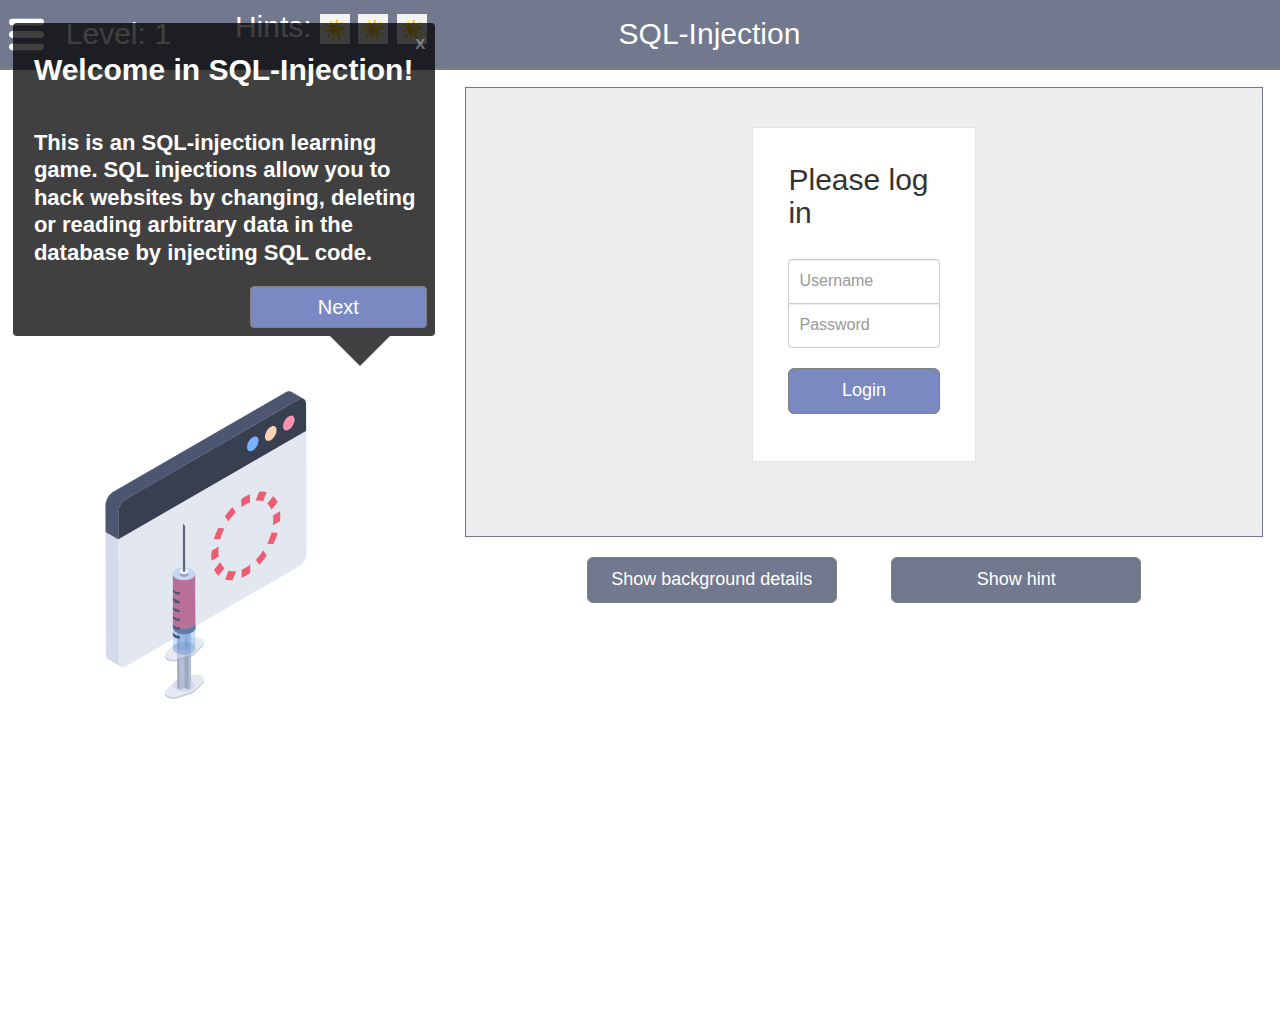
<file: index.html>
<!DOCTYPE html>
<html>

<meta http-equiv="content-type" content="text/html;charset=utf-8" />
<head>
    <meta http-equiv="content-type" content="text/html; charset=utf-8">
    <title class="lang">SQL-Injection - Das SQL-Injection-Lernspiel</title>
    <link rel="icon" href="img/Sql.png">
    <link href="css/stylesheet.css" rel="stylesheet">
    <link rel="stylesheet" href="css/bootstrap.min.css">
    <link rel="stylesheet" href="highlight/styles/base16/railscasts.min.css">
    <link rel=" stylesheet" type="text/css" href="joyride-2.0.0/joyride-2.1.css">
</head>
<body>
    <ol id="joyRideTipContent">
      <li data-class="animal" data-text="Weiter" class="custom" data-options="tipLocation:top;" id="first">
        <br>
        <h1 class="lang">Welcome in SQL-Injection!</h1><br><br>
            <h3 class="lang">%joyride_info1</h3><br>
      </li>
        <li data-id="insect" data-text="Weiter" class="custom" data-options="tipLocation:top;" id="sec">
          <br>
          <h3 class="lang">%joyride_info2</h3>
        </li>
        <li data-class="form-signin" data-text="Weiter" class="custom" data-options="tipLocation:left;" >
          <br><br>
          <h3 class="lang">%joyride_login</h3><br><br>
        </li>
        <li data-id="behindscene_btn" data-text="Weiter" data-options="tipLocation:top-right;" >
          <br>
          <h3 class="lang">%joyride_details</h3>
          <br>
        </li>
        <li data-id="behindscene_btn" data-text="Weiter" class="joyride-tip-guide2" data-options="tipLocation:top-right;" >
            <br>
            <h3 class="lang">%joyride_details</h3>
            <br>
          </li>
        <li data-id="tipp_btn" data-button="Weiter" class="joyride-tip-guide2" data-options="tipLocation:top;" >
          <br>
          <h3 class="lang">%joyride_hints1</h3><br>
        
        </li>
        <li data-id="hints" data-button="Weiter"   class="joyride-tip-guide3" data-options="tipLocation:bottom;" >
          <br>
          <h3 class="lang">%joyride_hints2</h3><br>
        
        </li>

        <li data-id="menu" data-button="Weiter"  class="joyride-tip-guide4"  data-options="tipLocation:bottom;" >
          <br>
          <h3 class="lang">%joyride_menu</h3><br>
        </li>

        <li data-id="insect" data-text="Weiter" class="custom" data-options="tipLocation:top-right;" >
          <br>
          <h3 class="lang">%joyride_info3</h3>
        </li>
        <li data-id="insect" data-text="Weiter" class="custom" data-options="tipLocation:top-right;" id="last">
          <br>
          <h3 class="lang">%joyride_info4</h3>
        </li>
        <li data-id="insect" data-text="Weiter" class="custom" data-options="tipLocation:top-right;" id="last">
          <br>
          <h3 class="lang">%joyride_info5</h3>
        </li>
      </ol>

    <div class='topp'>
       
        <nav>
          <ul>
            <li  id='menu'>
              <a onclick='show_menu()' href='#'> <img id='info' src="img/menu.png"></a>
              <ul id="menu_ul">
			<li onClick="window.location.reload(true);"><a href='#' class="lang">Spiel neustarten</a></li>
      <li><a href='#' onclick="show_lan();" class="lang">Sprache ändern</a>
        <li><a href="https://alirafide.github.io/Solution/" onclick="show_lan();" class="lang">View Solution</a>
               
                    <ul id="change_language">
                      <li><a href='index9ed2.html?lang=en'>English</a></li>
                      <li><a href='index3322.html?lang=de'>Deutsch</a></li>
                    </ul>
                  </li>
              </ul>
            </li>
          </ul>
  
      </nav>

        <h2 id='lvl'>Level: 1</h2>
        <h2 id='hints'><span class="lang">Tipps</span>: 
            <img id='light1' src="img/light.png" />
            <img id='light2' src="img/light.png"/>
            <img id='light3' src="img/light.png"/></h2>
        <h2 id='title' class="lang">SQL-Injection</h2>
    </div>
    <div class='leftside'>

        <div class='sprechblase'>
            <h2 id='speakbubble_h2' class="lang">Genug geredet, los gehts!</h2>
            <h3>
            <h3 id='speakbubble_h3'></h3>
            
                
            </h3>
            <button class="btn btn-lg btn-primary btn-block lang" id='next_btn' type="submit" onclick="speakbubble_next()">Weiter</button>
        

        </div>

        <div class='animal'>
            <img id='insect' src="img/bee.png"/>
        </div>

    </div>
    <div class='rightside'>
        <div class='rstop'>

            <div class="wrapper">
                <form class="form-signin">
                    
                  <h2 id='loginlabel' class="form-signin-heading lang">Bitte einloggen</h2>
                  <input type="text" class="form-control lang" name="username" placeholder="Benutzername" id='username' required="" oninput="generate_query(); hljs.highlightAll();" onKeyPress="onEnter(event); generate_query(); hljs.highlightAll();" />
                  <input type="password" class="form-control lang" name="password" placeholder="Passwort" id='password' required="" oninput="generate_query(); hljs.highlightAll();" onKeyPress="onEnter(event); generate_query();hljs.highlightAll();"/>
                  <button class="btn btn-lg btn-primary btn-block lang" id="login_btn" type="button" onclick="try_login(); generate_query();hljs.highlightAll();document.getElementsByClassName('joyride-close-tip')[0].click();">Einloggen</button>
                    
                  <input type="text" class="form-control" name="suchleiste" placeholder="" id='suchleiste' required="" oninput="generate_query(); hljs.highlightAll();" onKeyPress="onEnter(event); generate_query();hljs.highlightAll();"/>
                  <button class="btn btn-lg btn-primary btn-block lang" id="suche_btn" type="button" onclick="try_login(); generate_query();hljs.highlightAll();">Suchen</button>
                  <input type="text" class="form-control" name="url" placeholder="" id='url' required="" oninput="generate_query(); hljs.highlightAll();" onKeyPress="onEnter(event);generate_query(); hljs.highlightAll();" />
                  <div id='url_output'>
                    <img id='sneaker_img' src="img/sneaker.png"/>
                      <h4 id='marke'><strong><span class="lang">Marke</span>: </strong>Nicke</h4>
                      <h4 id='groesse'><strong><span class="lang">Größe</span>: </strong>40 </h4>
                      <h4 id= 'price'><strong><span class="lang">Preis</span>: </strong>80<span class="lang">€</span></h4>
                  </div>
                  <table id='suchergebnisse'></table>
                  <button class="btn btn-lg btn-primary btn-block lang" id="logout_btn" type="button" onclick="change_category(); generate_query();hljs.highlightAll();">Ausloggen</button>
                </form>
              </div>
        </div>
        
        <div class='rsbottom'>
            <button class="btn btn-lg btn-primary btn-block lang" id='behindscene_btn' type="submit" onclick="show_behindscene(); generate_query(); hljs.highlightAll();">Hintergrunddetails anzeigen</button>
            <button class="btn btn-lg btn-primary btn-block lang" id='tipp_btn' type="submit" onclick="show_hints()">Tipp einblenden</button>
            <div class='btnbox' id='btnboxre'>
                <p class='btnboxtxt'>
                </p>
            </div>
            <div class='rsbtmleft'>
            </div>
                <div class='btnbox' id='btnboxli'>
                    <p class='btnboxtxt'>
                        <span class="lang">Hintergrund-Code</span>
                        <label class="switch">
                            <input id='switcher' onclick="change_codemode()" type="checkbox" checked>
                            <span class="slider round"></span>
                        </label>
                        <span class="lang">Erzeugte SQL-Query</span>
                    </p>
                    <pre id="codetxt"><code class="hljs language-sql"></code></pre>

                    <pre id="behindcodelogin"><code overflow="auto">public static User login(String uname, String pw) throws InternalServerErrorException {
 try {
  conn = DriverManager.getConnection(...);
  Statement stmt = conn.createStatement();
  ResultSet rs = stmt.executeQuery("SELECT <span class="lang">benutzername</span> " + 
                 "FROM <span class="lang">benutzer</span> " +
                 "WHERE <span class="lang">benutzername</span> ='" + uname + "' " +
                 "AND <span class="lang">passwort</span> ='"+ md5(pw) + "';");
  if (rs.next()){
    return new User(rs.getString("<span class="lang">benutzername</span>"));
  }
  return null;
 }
 catch (SQLException e) {
  throw new InternalServerErrorException();
 }
}
//...</code></pre>
                   <pre id="behindcodesearch"><code >def print_search(user_input):
  try:   
    conn = psycopg2.connect(...)
    cur = conn.cursor()
    cur.execute("SELECT <span class="lang">produkt_id</span>, <span class="lang">marke</span>, <span class="lang">groesse</span>, <span class="lang">preis</span> "
                "FROM <span class="lang">schuhe</span> "
                "WHERE <span class="lang">marke</span>='" + user_input + "';")
    row = cur.fetchone()
    while row is not None:
      print("&lt;tr&gt;")
      for col in row: print("&lt;td&gt;"+str(col)+"&lt;/td&gt;")
      print("&lt;/tr&gt;")
      row = cur.fetchone()
      cur.close()
  except (MySQLdb.Error, MySQLdb.Warning) as e:
    print("Internal Server Error")
# ...
</code></pre>
                  <pre id="behindcodeurl"><code>$conn = new PDO(...);
$qu = "SELECT <span class="lang">marke</span>, <span class="lang">groesse</span>, <span class="lang">preis</span> ";
$qu .= "FROM <span class="lang">schuhe</span> ";
$qu .= "WHERE <span class="lang">produkt_id</span>=".$_GET["<span class="lang">produkt_id</span>"];
$stmt = $conn->query($qu);
$res = $stmt->fetch();

echo &lt;&lt;&lt;OUTPUT
&lt;b&gt;<span class="lang">Marke</span>:&lt;/b&gt; {$res["<span class="lang">marke</span>"]}&lt;br&gt;
&lt;b&gt;<span class="lang">Größe</span>:&lt;/b&gt; {$res["<span class="lang">groesse</span>"]}&lt;br&gt;
&lt;b&gt;<span class="lang">Preis</span>:&lt;/b&gt; {$res["<span class="lang">preis</span>"]}€
OUTPUT;
</code></pre>
                </div>
       
        </div>

        
    </div>
        <div id='modal' class='modal'>
            <div class="modal-content">
                <span class="close" onclick="close_modal()">&times;</span>
                <p>
                </p>
              
                </div>
    </div>

    <script src="highlight/highlight.min.js"></script>
    <script>hljs.highlightAll();</script>
    <script src="joyride-2.0.0/jquery-1.10.1.js"></script>
    <script src="joyride-2.0.0/jquery.joyride-2.1.js"></script>
    <script type="text/javascript" src="joyride-2.0.0/jquery.cookie.js"></script>
    <script type="text/javascript" src="joyride-2.0.0/modernizr.mq.js"></script>
    <script type="text/javascript" src="js/alasql.min.js"></script>
    <script type="text/javascript" src="js/language.js"></script>
    <script type="text/javascript" src="js/game.js"></script>

    <script type="text/javascript" defer>
      var lang_code = new URLSearchParams(window.location.search).get("lang");
      if(lang_code == null) { 
        lang_code = window.navigator.language.slice(0, 2);
      }
      change_language(lang_code);
    </script>

    <script>
      $(window).load(function() {
        $('#joyRideTipContent').joyride({
          autoStart : true,
          postStepCallback : function (index, tip) {
          if (index == 2) {
            $(this).joyride('set_li', false, 1);
          }
        },
        modal:true,
        expose: true,
        postRideCallback: function (){
          $('.sprechblase').show();
          $('.animal').css('margin-top',"0%");
          $("#insect").attr("src","img/happybee.png");
        }
        });
        var lang_code = new URLSearchParams(window.location.search).get("lang");
        if(lang_code == null) { 
          lang_code = window.navigator.language.slice(0, 2);
        }
        change_language(lang_code);
      });
    </script>
</body>
</html>
</html>
</file>
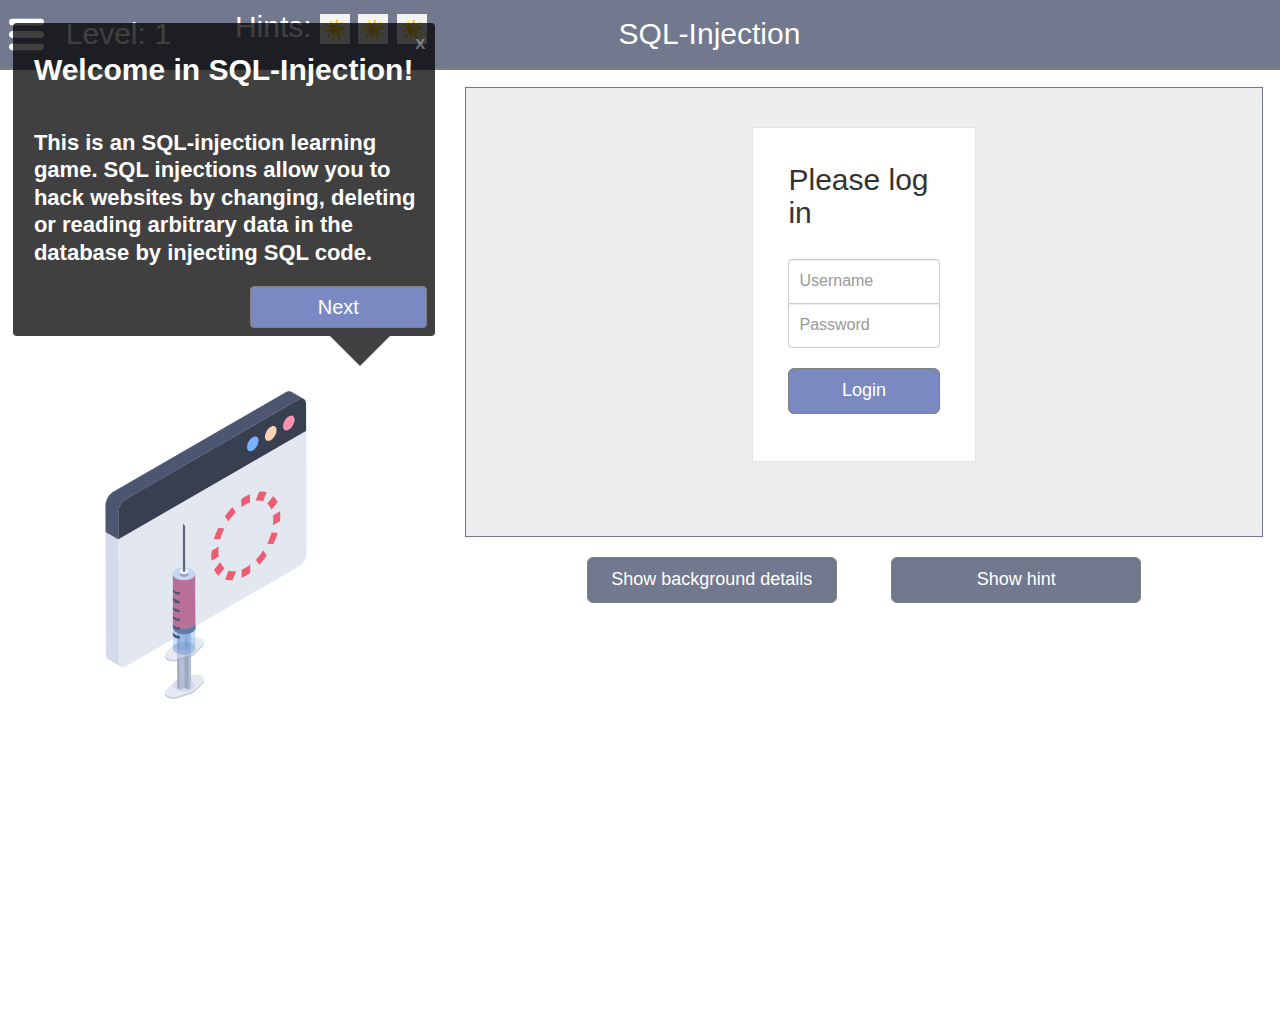
<file: index3322.html>
<!DOCTYPE html>
<html>
<meta http-equiv="content-type" content="text/html;charset=utf-8" />
<head>
    <meta http-equiv="content-type" content="text/html; charset=utf-8">
    <title class="lang">SQL-Injection - Das SQL-Injection-Lernspiel</title>
    <link rel="icon" href="img/Sql.png">
    <link href="css/stylesheet.css" rel="stylesheet">
    <link rel="stylesheet" href="css/bootstrap.min.css">
    <link rel="stylesheet" href="highlight/styles/base16/railscasts.min.css">
    <link rel=" stylesheet" type="text/css" href="joyride-2.0.0/joyride-2.1.css">
</head>
<body>
    <ol id="joyRideTipContent">
      <li data-class="animal" data-text="Weiter" class="custom" data-options="tipLocation:top;" id="first">
        <br>
        <h1 class="lang">Welcome in SQL-Injection!</h1><br><br>
            <h3 class="lang">%joyride_info1</h3><br>
      </li>
        <li data-id="insect" data-text="Weiter" class="custom" data-options="tipLocation:top;" id="sec">
          <br>
          <h3 class="lang">%joyride_info2</h3>
        </li>
        <li data-class="form-signin" data-text="Weiter" class="custom" data-options="tipLocation:left;" >
          <br><br>
          <h3 class="lang">%joyride_login</h3><br><br>
        </li>
        <li data-id="behindscene_btn" data-text="Weiter" data-options="tipLocation:top-right;" >
          <br>
          <h3 class="lang">%joyride_details</h3>
          <br>
        </li>
        <li data-id="behindscene_btn" data-text="Weiter" class="joyride-tip-guide2" data-options="tipLocation:top-right;" >
            <br>
            <h3 class="lang">%joyride_details</h3>
            <br>
          </li>
        <li data-id="tipp_btn" data-button="Weiter" class="joyride-tip-guide2" data-options="tipLocation:top;" >
          <br>
          <h3 class="lang">%joyride_hints1</h3><br>
        
        </li>
        <li data-id="hints" data-button="Weiter"   class="joyride-tip-guide3" data-options="tipLocation:bottom;" >
          <br>
          <h3 class="lang">%joyride_hints2</h3><br>
        
        </li>

        <li data-id="menu" data-button="Weiter"  class="joyride-tip-guide4"  data-options="tipLocation:bottom;" >
          <br>
          <h3 class="lang">%joyride_menu</h3><br>
        </li>

        <li data-id="insect" data-text="Weiter" class="custom" data-options="tipLocation:top-right;" >
          <br>
          <h3 class="lang">%joyride_info3</h3>
        </li>
        <li data-id="insect" data-text="Weiter" class="custom" data-options="tipLocation:top-right;" id="last">
          <br>
          <h3 class="lang">%joyride_info4</h3>
        </li>
        <li data-id="insect" data-text="Weiter" class="custom" data-options="tipLocation:top-right;" id="last">
          <br>
          <h3 class="lang">%joyride_info5</h3>
        </li>
      </ol>

    <div class='topp'>
       
      <nav>
        <ul>
          <li  id='menu'>
            <a onclick='show_menu()' href='#'> <img id='info' src="img/menu.png"></a>
            <ul id="menu_ul">
    <li onClick="window.location.reload(true);"><a href='#' class="lang">Spiel neustarten</a></li>
    <li><a href='#' onclick="show_lan();" class="lang">Sprache ändern</a>

             
                  <ul id="change_language">
                    <li><a href='index9ed2.html?lang=en'>English</a></li>
                    <li><a href='index3322.html?lang=de'>Deutsch</a></li>
                  </ul>
                </li>
            </ul>
          </li>
        </ul>

    </nav>

        <h2 id='lvl'>Level: 1</h2>
        <h2 id='hints'><span class="lang">Tipps</span>: 
            <img id='light1' src="img/light.png" />
            <img id='light2' src="img/light.png"/>
            <img id='light3' src="img/light.png"/></h2>
        <h2 id='title' class="lang">SQL-Injection</h2>
    </div>
    <div class='leftside'>

        <div class='sprechblase'>
            <h2 id='speakbubble_h2' class="lang">Genug geredet, los gehts!</h2>
            <h3>
            <h3 id='speakbubble_h3'></h3>
            
                
            </h3>
            <button class="btn btn-lg btn-primary btn-block lang" id='next_btn' type="submit" onclick="speakbubble_next()">Weiter</button>
        

        </div>

        <div class='animal'>
            <img id='insect' src="img/bee.png"/>
        </div>

    </div>
    <div class='rightside'>
        <div class='rstop'>

            <div class="wrapper">
                <form class="form-signin">
                    
                  <h2 id='loginlabel' class="form-signin-heading lang">Bitte einloggen</h2>
                  <input type="text" class="form-control lang" name="username" placeholder="Benutzername" id='username' required="" oninput="generate_query(); hljs.highlightAll();" onKeyPress="onEnter(event); generate_query(); hljs.highlightAll();" />
                  <input type="password" class="form-control lang" name="password" placeholder="Passwort" id='password' required="" oninput="generate_query(); hljs.highlightAll();" onKeyPress="onEnter(event); generate_query();hljs.highlightAll();"/>
                  <button class="btn btn-lg btn-primary btn-block lang" id="login_btn" type="button" onclick="try_login(); generate_query();hljs.highlightAll();document.getElementsByClassName('joyride-close-tip')[0].click();">Einloggen</button>
                    
                  <input type="text" class="form-control" name="suchleiste" placeholder="" id='suchleiste' required="" oninput="generate_query(); hljs.highlightAll();" onKeyPress="onEnter(event); generate_query();hljs.highlightAll();"/>
                  <button class="btn btn-lg btn-primary btn-block lang" id="suche_btn" type="button" onclick="try_login(); generate_query();hljs.highlightAll();">Suchen</button>
                  <input type="text" class="form-control" name="url" placeholder="" id='url' required="" oninput="generate_query(); hljs.highlightAll();" onKeyPress="onEnter(event);generate_query(); hljs.highlightAll();" />
                  <div id='url_output'>
                    <img id='sneaker_img' src="img/sneaker.png"/>
                      <h4 id='marke'><strong><span class="lang">Marke</span>: </strong>Nicke</h4>
                      <h4 id='groesse'><strong><span class="lang">Größe</span>: </strong>40 </h4>
                      <h4 id= 'price'><strong><span class="lang">Preis</span>: </strong>80<span class="lang">€</span></h4>
                  </div>
                  <table id='suchergebnisse'></table>
                  <button class="btn btn-lg btn-primary btn-block lang" id="logout_btn" type="button" onclick="change_category(); generate_query();hljs.highlightAll();">Ausloggen</button>
                </form>
              </div>
        </div>
        
        <div class='rsbottom'>
            <button class="btn btn-lg btn-primary btn-block lang" id='behindscene_btn' type="submit" onclick="show_behindscene(); generate_query(); hljs.highlightAll();">Hintergrunddetails anzeigen</button>
            <button class="btn btn-lg btn-primary btn-block lang" id='tipp_btn' type="submit" onclick="show_hints()">Tipp einblenden</button>
            <div class='btnbox' id='btnboxre'>
                <p class='btnboxtxt'>
                </p>
            </div>
            <div class='rsbtmleft'>
            </div>
                <div class='btnbox' id='btnboxli'>
                    <p class='btnboxtxt'>
                        <span class="lang">Hintergrund-Code</span>
                        <label class="switch">
                            <input id='switcher' onclick="change_codemode()" type="checkbox" checked>
                            <span class="slider round"></span>
                        </label>
                        <span class="lang">Erzeugte SQL-Query</span>
                    </p>
                    <pre id="codetxt"><code class="hljs language-sql"></code></pre>

                    <pre id="behindcodelogin"><code overflow="auto">public static User login(String uname, String pw) throws InternalServerErrorException {
 try {
  conn = DriverManager.getConnection(...);
  Statement stmt = conn.createStatement();
  ResultSet rs = stmt.executeQuery("SELECT <span class="lang">benutzername</span> " + 
                 "FROM <span class="lang">benutzer</span> " +
                 "WHERE <span class="lang">benutzername</span> ='" + uname + "' " +
                 "AND <span class="lang">passwort</span> ='"+ md5(pw) + "';");
  if (rs.next()){
    return new User(rs.getString("<span class="lang">benutzername</span>"));
  }
  return null;
 }
 catch (SQLException e) {
  throw new InternalServerErrorException();
 }
}
//...</code></pre>
                   <pre id="behindcodesearch"><code >def print_search(user_input):
  try:   
    conn = psycopg2.connect(...)
    cur = conn.cursor()
    cur.execute("SELECT <span class="lang">produkt_id</span>, <span class="lang">marke</span>, <span class="lang">groesse</span>, <span class="lang">preis</span> "
                "FROM <span class="lang">schuhe</span> "
                "WHERE <span class="lang">marke</span>='" + user_input + "';")
    row = cur.fetchone()
    while row is not None:
      print("&lt;tr&gt;")
      for col in row: print("&lt;td&gt;"+str(col)+"&lt;/td&gt;")
      print("&lt;/tr&gt;")
      row = cur.fetchone()
      cur.close()
  except (MySQLdb.Error, MySQLdb.Warning) as e:
    print("Internal Server Error")
# ...
</code></pre>
                  <pre id="behindcodeurl"><code>$conn = new PDO(...);
$qu = "SELECT <span class="lang">marke</span>, <span class="lang">groesse</span>, <span class="lang">preis</span> ";
$qu .= "FROM <span class="lang">schuhe</span> ";
$qu .= "WHERE <span class="lang">produkt_id</span>=".$_GET["<span class="lang">produkt_id</span>"];
$stmt = $conn->query($qu);
$res = $stmt->fetch();

echo &lt;&lt;&lt;OUTPUT
&lt;b&gt;<span class="lang">Marke</span>:&lt;/b&gt; {$res["<span class="lang">marke</span>"]}&lt;br&gt;
&lt;b&gt;<span class="lang">Größe</span>:&lt;/b&gt; {$res["<span class="lang">groesse</span>"]}&lt;br&gt;
&lt;b&gt;<span class="lang">Preis</span>:&lt;/b&gt; {$res["<span class="lang">preis</span>"]}€
OUTPUT;
</code></pre>
                </div>
       
        </div>

        
    </div>
        <div id='modal' class='modal'>
            <div class="modal-content">
                <span class="close" onclick="close_modal()">&times;</span>
                <p>
                </p>
              
                </div>
    </div>

    <script src="highlight/highlight.min.js"></script>
    <script>hljs.highlightAll();</script>
    <script src="joyride-2.0.0/jquery-1.10.1.js"></script>
    <script src="joyride-2.0.0/jquery.joyride-2.1.js"></script>
    <script type="text/javascript" src="joyride-2.0.0/jquery.cookie.js"></script>
    <script type="text/javascript" src="joyride-2.0.0/modernizr.mq.js"></script>
    <script type="text/javascript" src="js/alasql.min.js"></script>
    <script type="text/javascript" src="js/language.js"></script>
    <script type="text/javascript" src="js/game.js"></script>

    <script type="text/javascript" defer>
      var lang_code = new URLSearchParams(window.location.search).get("lang");
      if(lang_code == null) { 
        lang_code = window.navigator.language.slice(0, 2);
      }
      change_language(lang_code);
    </script>

    <script>
      $(window).load(function() {
        $('#joyRideTipContent').joyride({
          autoStart : true,
          postStepCallback : function (index, tip) {
          if (index == 2) {
            $(this).joyride('set_li', false, 1);
          }
        },
        modal:true,
        expose: true,
        postRideCallback: function (){
          $('.sprechblase').show();
          $('.animal').css('margin-top',"0%");
          $("#insect").attr("src","img/happybee.png");
        }
        });
        var lang_code = new URLSearchParams(window.location.search).get("lang");
        if(lang_code == null) { 
          lang_code = window.navigator.language.slice(0, 2);
        }
        change_language(lang_code);
      });
    </script>
</body>
</html>
</html>
</file>
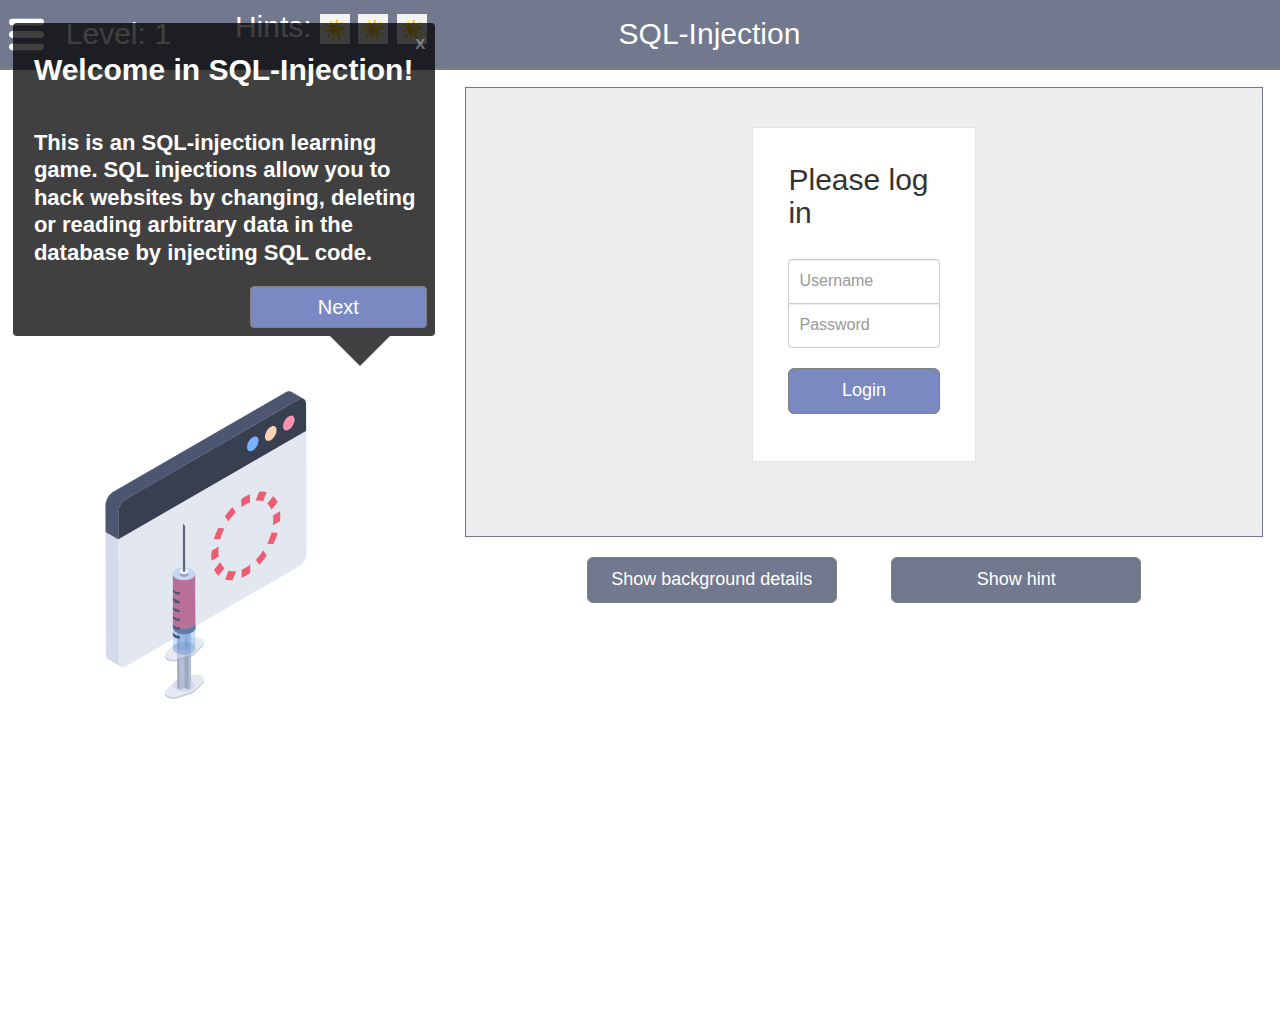
<file: index9ed2.html>
<!DOCTYPE html>
<html>
<meta http-equiv="content-type" content="text/html;charset=utf-8" />
<head>
    <meta http-equiv="content-type" content="text/html; charset=utf-8">
    <title class="lang">SQL-Injection - Das SQL-Injection-Lernspiel</title>
    <link rel="icon" href="img/Sql.png">
    <link href="css/stylesheet.css" rel="stylesheet">
    <link rel="stylesheet" href="css/bootstrap.min.css">
    <link rel="stylesheet" href="highlight/styles/base16/railscasts.min.css">
    <link rel=" stylesheet" type="text/css" href="joyride-2.0.0/joyride-2.1.css">
</head>
<body>

    <ol id="joyRideTipContent">
      <li data-class="animal" data-text="Weiter" class="custom" data-options="tipLocation:top;" id="first">
        <br>
        <h1 class="lang">Welcome in SQL-Injection!</h1><br><br>
            <h3 class="lang">%joyride_info1</h3><br>
      </li>
        <li data-id="insect" data-text="Weiter" class="custom" data-options="tipLocation:top;" id="sec">
          <br>
          <h3 class="lang">%joyride_info2</h3>
        </li>
        <li data-class="form-signin" data-text="Weiter" class="custom" data-options="tipLocation:left;" >
          <br><br>
          <h3 class="lang">%joyride_login</h3><br><br>
        </li>
        <li data-id="behindscene_btn" data-text="Weiter" data-options="tipLocation:top-right;" >
          <br>
          <h3 class="lang">%joyride_details</h3>
          <br>
        </li>
        <li data-id="behindscene_btn" data-text="Weiter" class="joyride-tip-guide2" data-options="tipLocation:top-right;" >
            <br>
            <h3 class="lang">%joyride_details</h3>
            <br>
          </li>
        <li data-id="tipp_btn" data-button="Weiter" class="joyride-tip-guide2" data-options="tipLocation:top;" >
          <br>
          <h3 class="lang">%joyride_hints1</h3><br>
        
        </li>
        <li data-id="hints" data-button="Weiter"   class="joyride-tip-guide3" data-options="tipLocation:bottom;" >
          <br>
          <h3 class="lang">%joyride_hints2</h3><br>
        
        </li>

        <li data-id="menu" data-button="Weiter"  class="joyride-tip-guide4"  data-options="tipLocation:bottom;" >
          <br>
          <h3 class="lang">%joyride_menu</h3><br>
        </li>

        <li data-id="insect" data-text="Weiter" class="custom" data-options="tipLocation:top-right;" >
          <br>
          <h3 class="lang">%joyride_info3</h3>
        </li>
        <li data-id="insect" data-text="Weiter" class="custom" data-options="tipLocation:top-right;" id="last">
          <br>
          <h3 class="lang">%joyride_info4</h3>
        </li>
        <li data-id="insect" data-text="Weiter" class="custom" data-options="tipLocation:top-right;" id="last">
          <br>
          <h3 class="lang">%joyride_info5</h3>
        </li>
      </ol>

    <div class='topp'>
        
      <nav>
        <ul>
          <li  id='menu'>
            <a onclick='show_menu()' href='#'> <img id='info' src="img/menu.png"></a>
            <ul id="menu_ul">
    <li onClick="window.location.reload(true);"><a href='#' class="lang">Spiel neustarten</a></li>
    <li><a href='#' onclick="show_lan();" class="lang">Sprache ändern</a>

             
                  <ul id="change_language">
                    <li><a href='index9ed2.html?lang=en'>English</a></li>
                    <li><a href='index3322.html?lang=de'>Deutsch</a></li>
                  </ul>
                </li>
            </ul>
          </li>
        </ul>

    </nav>

        <h2 id='lvl'>Level: 1</h2>
        <h2 id='hints'><span class="lang">Tipps</span>: 
            <img id='light1' src="img/light.png" />
            <img id='light2' src="img/light.png"/>
            <img id='light3' src="img/light.png"/></h2>
        <h2 id='title' class="lang">SQL-Injection</h2>
    </div>
    <div class='leftside'>

        <div class='sprechblase'>
            <h2 id='speakbubble_h2' class="lang">Genug geredet, los gehts!</h2>
            <h3>
            <h3 id='speakbubble_h3'></h3>
            
                
            </h3>
            <button class="btn btn-lg btn-primary btn-block lang" id='next_btn' type="submit" onclick="speakbubble_next()">Weiter</button>
        

        </div>

        <div class='animal'>
            <img id='insect' src="img/bee.png"/>
        </div>

    </div>
    <div class='rightside'>
        <div class='rstop'>

            <div class="wrapper">
                <form class="form-signin">
                    
                  <h2 id='loginlabel' class="form-signin-heading lang">Bitte einloggen</h2>
                  <input type="text" class="form-control lang" name="username" placeholder="Benutzername" id='username' required="" oninput="generate_query(); hljs.highlightAll();" onKeyPress="onEnter(event); generate_query(); hljs.highlightAll();" />
                  <input type="password" class="form-control lang" name="password" placeholder="Passwort" id='password' required="" oninput="generate_query(); hljs.highlightAll();" onKeyPress="onEnter(event); generate_query();hljs.highlightAll();"/>
                  <button class="btn btn-lg btn-primary btn-block lang" id="login_btn" type="button" onclick="try_login(); generate_query();hljs.highlightAll();document.getElementsByClassName('joyride-close-tip')[0].click();">Einloggen</button>
                    
                  <input type="text" class="form-control" name="suchleiste" placeholder="" id='suchleiste' required="" oninput="generate_query(); hljs.highlightAll();" onKeyPress="onEnter(event); generate_query();hljs.highlightAll();"/>
                  <button class="btn btn-lg btn-primary btn-block lang" id="suche_btn" type="button" onclick="try_login(); generate_query();hljs.highlightAll();">Suchen</button>
                  <input type="text" class="form-control" name="url" placeholder="" id='url' required="" oninput="generate_query(); hljs.highlightAll();" onKeyPress="onEnter(event);generate_query(); hljs.highlightAll();" />
                  <div id='url_output'>
                    <img id='sneaker_img' src="img/sneaker.png"/>
                      <h4 id='marke'><strong><span class="lang">Marke</span>: </strong>Nicke</h4>
                      <h4 id='groesse'><strong><span class="lang">Größe</span>: </strong>40 </h4>
                      <h4 id= 'price'><strong><span class="lang">Preis</span>: </strong>80<span class="lang">€</span></h4>
                  </div>
                  <table id='suchergebnisse'></table>
                  <button class="btn btn-lg btn-primary btn-block lang" id="logout_btn" type="button" onclick="change_category(); generate_query();hljs.highlightAll();">Ausloggen</button>
                </form>
              </div>
        </div>
        
        <div class='rsbottom'>
            <button class="btn btn-lg btn-primary btn-block lang" id='behindscene_btn' type="submit" onclick="show_behindscene(); generate_query(); hljs.highlightAll();">Hintergrunddetails anzeigen</button>
            <button class="btn btn-lg btn-primary btn-block lang" id='tipp_btn' type="submit" onclick="show_hints()">Tipp einblenden</button>
            <div class='btnbox' id='btnboxre'>
                <p class='btnboxtxt'>
                </p>
            </div>
            <div class='rsbtmleft'>
            </div>
                <div class='btnbox' id='btnboxli'>
                    <p class='btnboxtxt'>
                        <span class="lang">Hintergrund-Code</span>
                        <label class="switch">
                            <input id='switcher' onclick="change_codemode()" type="checkbox" checked>
                            <span class="slider round"></span>
                        </label>
                        <span class="lang">Erzeugte SQL-Query</span>
                    </p>
                    <pre id="codetxt"><code class="hljs language-sql"></code></pre>

                    <pre id="behindcodelogin"><code overflow="auto">public static User login(String uname, String pw) throws InternalServerErrorException {
 try {
  conn = DriverManager.getConnection(...);
  Statement stmt = conn.createStatement();
  ResultSet rs = stmt.executeQuery("SELECT <span class="lang">benutzername</span> " + 
                 "FROM <span class="lang">benutzer</span> " +
                 "WHERE <span class="lang">benutzername</span> ='" + uname + "' " +
                 "AND <span class="lang">passwort</span> ='"+ md5(pw) + "';");
  if (rs.next()){
    return new User(rs.getString("<span class="lang">benutzername</span>"));
  }
  return null;
 }
 catch (SQLException e) {
  throw new InternalServerErrorException();
 }
}
//...</code></pre>
                   <pre id="behindcodesearch"><code >def print_search(user_input):
  try:   
    conn = psycopg2.connect(...)
    cur = conn.cursor()
    cur.execute("SELECT <span class="lang">produkt_id</span>, <span class="lang">marke</span>, <span class="lang">groesse</span>, <span class="lang">preis</span> "
                "FROM <span class="lang">schuhe</span> "
                "WHERE <span class="lang">marke</span>='" + user_input + "';")
    row = cur.fetchone()
    while row is not None:
      print("&lt;tr&gt;")
      for col in row: print("&lt;td&gt;"+str(col)+"&lt;/td&gt;")
      print("&lt;/tr&gt;")
      row = cur.fetchone()
      cur.close()
  except (MySQLdb.Error, MySQLdb.Warning) as e:
    print("Internal Server Error")
# ...
</code></pre>
                  <pre id="behindcodeurl"><code>$conn = new PDO(...);
$qu = "SELECT <span class="lang">marke</span>, <span class="lang">groesse</span>, <span class="lang">preis</span> ";
$qu .= "FROM <span class="lang">schuhe</span> ";
$qu .= "WHERE <span class="lang">produkt_id</span>=".$_GET["<span class="lang">produkt_id</span>"];
$stmt = $conn->query($qu);
$res = $stmt->fetch();

echo &lt;&lt;&lt;OUTPUT
&lt;b&gt;<span class="lang">Marke</span>:&lt;/b&gt; {$res["<span class="lang">marke</span>"]}&lt;br&gt;
&lt;b&gt;<span class="lang">Größe</span>:&lt;/b&gt; {$res["<span class="lang">groesse</span>"]}&lt;br&gt;
&lt;b&gt;<span class="lang">Preis</span>:&lt;/b&gt; {$res["<span class="lang">preis</span>"]}€
OUTPUT;
</code></pre>
                </div>
       
        </div>

        
    </div>
        <div id='modal' class='modal'>
            <div class="modal-content">
                <span class="close" onclick="close_modal()">&times;</span>
                <p>
                </p>
              
                </div>
    </div>

    <script src="highlight/highlight.min.js"></script>
    <script>hljs.highlightAll();</script>
    <script src="joyride-2.0.0/jquery-1.10.1.js"></script>
    <script src="joyride-2.0.0/jquery.joyride-2.1.js"></script>
    <script type="text/javascript" src="joyride-2.0.0/jquery.cookie.js"></script>
    <script type="text/javascript" src="joyride-2.0.0/modernizr.mq.js"></script>
    <script type="text/javascript" src="js/alasql.min.js"></script>
    <script type="text/javascript" src="js/language.js"></script>
    <script type="text/javascript" src="js/game.js"></script>

    <script type="text/javascript" defer>
      var lang_code = new URLSearchParams(window.location.search).get("lang");
      if(lang_code == null) { 
        lang_code = window.navigator.language.slice(0, 2);
      }
      change_language(lang_code);
    </script>

    <script>
      $(window).load(function() {
        $('#joyRideTipContent').joyride({
          autoStart : true,
          postStepCallback : function (index, tip) {
          if (index == 2) {
            $(this).joyride('set_li', false, 1);
          }
        },
        modal:true,
        expose: true,
        postRideCallback: function (){
          $('.sprechblase').show();
          $('.animal').css('margin-top',"0%");
          $("#insect").attr("src","img/happybee.png");
        }
        });
        var lang_code = new URLSearchParams(window.location.search).get("lang");
        if(lang_code == null) { 
          lang_code = window.navigator.language.slice(0, 2);
        }
        change_language(lang_code);
      });
    </script>
</body>
</html>
</html>
</file>
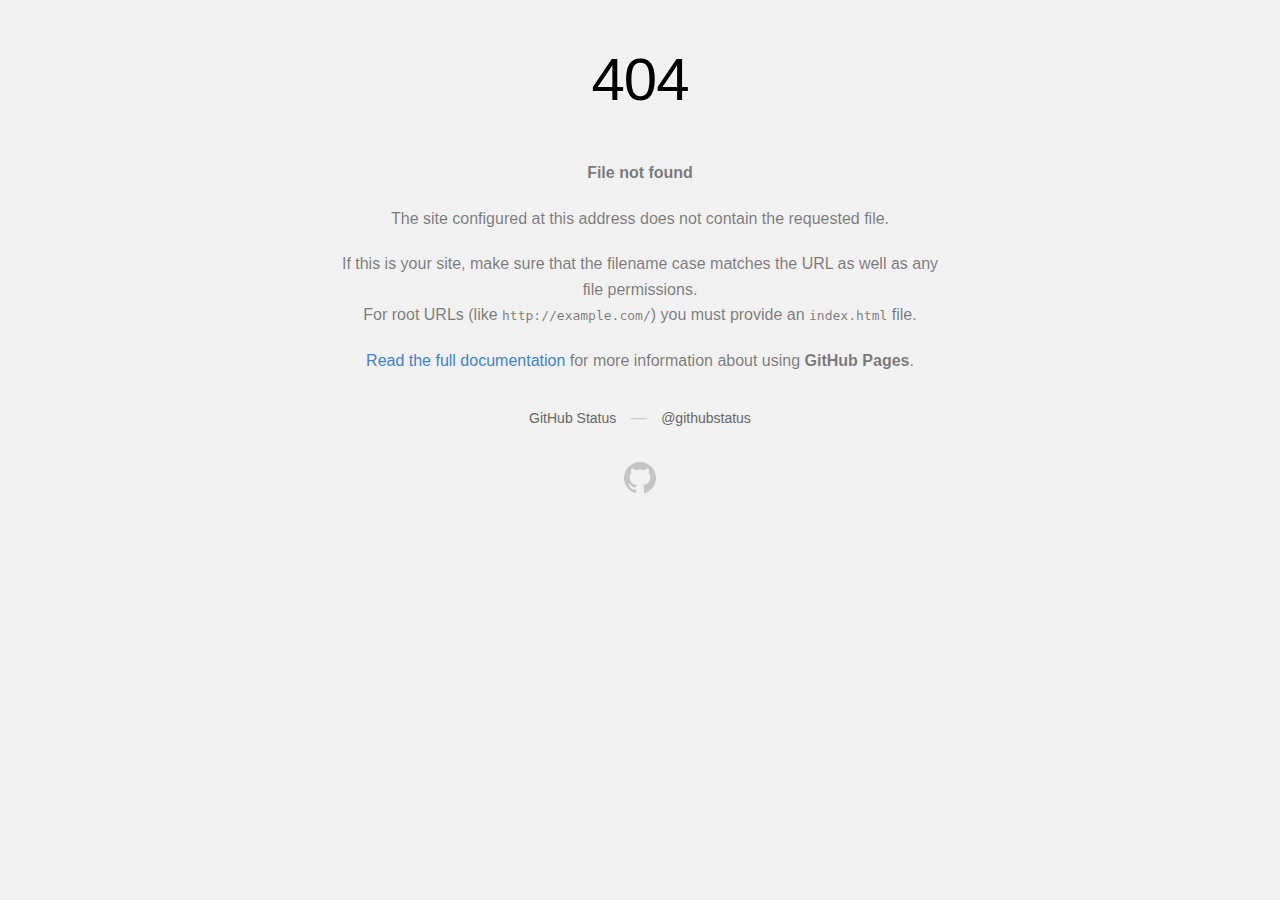
<file: fonts/glyphicons-halflings-regular-2.html>
<!DOCTYPE html>
<html>
  <head>
    <meta http-equiv="Content-type" content="text/html; charset=utf-8">
    <meta http-equiv="Content-Security-Policy" content="default-src 'none'; style-src 'unsafe-inline'; img-src data:; connect-src 'self'">
    <title>Page not found &middot; GitHub Pages</title>
    <style type="text/css" media="screen">
      body {
        background-color: #f1f1f1;
        margin: 0;
        font-family: "Helvetica Neue", Helvetica, Arial, sans-serif;
      }

      .container { margin: 50px auto 40px auto; width: 600px; text-align: center; }

      a { color: #4183c4; text-decoration: none; }
      a:hover { text-decoration: underline; }

      h1 { width: 800px; position:relative; left: -100px; letter-spacing: -1px; line-height: 60px; font-size: 60px; font-weight: 100; margin: 0px 0 50px 0; text-shadow: 0 1px 0 #fff; }
      p { color: rgba(0, 0, 0, 0.5); margin: 20px 0; line-height: 1.6; }

      ul { list-style: none; margin: 25px 0; padding: 0; }
      li { display: table-cell; font-weight: bold; width: 1%; }

      .logo { display: inline-block; margin-top: 35px; }
      .logo-img-2x { display: none; }
      @media
      only screen and (-webkit-min-device-pixel-ratio: 2),
      only screen and (   min--moz-device-pixel-ratio: 2),
      only screen and (     -o-min-device-pixel-ratio: 2/1),
      only screen and (        min-device-pixel-ratio: 2),
      only screen and (                min-resolution: 192dpi),
      only screen and (                min-resolution: 2dppx) {
        .logo-img-1x { display: none; }
        .logo-img-2x { display: inline-block; }
      }

      #suggestions {
        margin-top: 35px;
        color: #ccc;
      }
      #suggestions a {
        color: #666666;
        font-weight: 200;
        font-size: 14px;
        margin: 0 10px;
      }

    </style>
  </head>
  <body>

    <div class="container">

      <h1>404</h1>
      <p><strong>File not found</strong></p>

      <p>
        The site configured at this address does not
        contain the requested file.
      </p>

      <p>
        If this is your site, make sure that the filename case matches the URL
        as well as any file permissions.<br>
        For root URLs (like <code>http://example.com/</code>) you must provide an
        <code>index.html</code> file.
      </p>

      <p>
        <a href="https://help.github.com/pages/">Read the full documentation</a>
        for more information about using <strong>GitHub Pages</strong>.
      </p>

      <div id="suggestions">
        <a href="https://githubstatus.com">GitHub Status</a> &mdash;
        <a href="https://twitter.com/githubstatus">@githubstatus</a>
      </div>

      <a href="/" class="logo logo-img-1x">
        <img width="32" height="32" title="" alt="" src="[data-uri]">
      </a>

      <a href="/" class="logo logo-img-2x">
        <img width="32" height="32" title="" alt="" src="[data-uri]">
      </a>
    </div>
  </body>
</html>
</file>
<file: css/stylesheet.css>
@import url('https://fonts.googleapis.com/css2?family=Lato&amp;display=swap');
/* colors:  E3D7FF AFA2FF 7A89C2 72788D 636B61 https://coolors.co/e3d7ff-afa2ff-7a89c2-72788d-636b61
"Helvetica Neue",Helvetica,Arial,sans-serif*/
/* body */
body{
  font-family: 'Lato', sans-serif;
}
nav {
  float:left;
  border: 2px solid transparent;
  background-color: transparent;
  box-shadow:none;
  box-sizing: border-box;
  border-radius: 4px 4px 4px 4px;
}
nav ul {
  list-style: none;
  margin: 0;
  padding: 0;
}
nav ul li {
  position: relative;
  display: inline-block;
  margin-right: -4px;
  text-align: center;
}
nav ul li:first-child a {
  width: 49px;
  padding: 15px 0;
}
nav ul li:last-child {
  margin: 0;
}
nav ul li a {
  display: block;
  background: #72788D; 
  padding: 15px 20px;
  color: #fff;
  font-size: 14px;
  text-decoration: none;
  transition: 0.2s linear;
}
nav ul li a:hover {
  background-color: #676d80;
}
nav ul li ul {
  box-shadow: 8px 8px 8px -4px #676d80;
  display:none;
  position: absolute;
  overflow: visible;
  z-index: 999;
  top: 100%;
  left: 0;
  width: 240px;
  border-bottom: 4px solid #7A89C2; 
}
nav ul li ul li {
  display: block;
  width: 100%;
  margin: 0;
  text-align: left;
}
nav ul li ul li ul{
  box-shadow: 8px 8px 8px -4px #676d80;
  display:none;
  position: absolute;
  overflow: visible;
  z-index: 999;
  top: 100%;
  left: 0;
  width: 240px;
  
  border-bottom: 4px solid #7A89C2; 
}
nav ul li ul li ul li{
  display: block;
  width: 100%;
  /* margin-left: 1%; */
  text-align: start;
}
nav ul li ul li ul li a{
  display: block;
  
  background: #3a3a3a;
  padding: 10px 15px;
}
nav ul li ul li a {
  display: block;
  background: #3a3a3a;
  padding: 10px 15px;
}
nav ul li ul li a:first-child {
  background: #3a3a3a;
  width: auto;
  border-left: 4px solid transparent;
  padding: 10px 15px;
  font-size: 14px;
}
nav ul li ul li a:hover {
  background: #333333;
  border-left: 4px solid #7A89C2;
}
nav ul li ul li ul li a:first-child {
  background: #3a3a3a;
  width: auto;
  border-left: 4px solid #7A89C2;
  padding: 10px 15px;
  font-size: 14px;
}
nav ul li ul li ul li a:hover {
  background: #333333;
  border-left: 8px solid #7A89C2;
}
/*top*/
.topp{
    /* height: 70px; */
    height: 70px;
    width: 100%;
    border-bottom: 2px solid gray;
    background-color: #72788D; 
    color: white;
    
}
#logo{
  margin: 8px;
  float:right;
  height: 77%; 
  width: 16%; 

}
#lvl{
  margin-top: 17px;
  float:left;
  margin-left: 1%;
}
#hints{
  margin-top: 10px;
  float:left;
  margin-left: 5%;
}
#title{
  margin-top: 17px;
  float:left;
  margin-left: 15%;

}
/* .menu{
  display:none;
  position: relative;
}
ul {
  list-style-type: none;
  margin: 0;
  padding: 0;
} */
/*Leftside*/
.leftside{
  background-color: #fff;
    float: left;
    height: 850px;
    width: 35%;
}
.sprechblase {
    height: 40%;
    margin: 4%;
    position: relative;
    display:none;
    padding: 1rem;
    max-height: 100%;
    color: #fff;
    /* border: 4px solid #72788d; */
    
    /* -webkit-border-radius: 20px;
    -moz-border-radius: 20px;
    border-radius: 20px; */
    /* background: #7A89C2; */
    background: #000;
    background:rgba(0,0,0,0.75);
    font-family: "HelveticaNeue", "Helvetica Neue", "Helvetica", Helvetica, Arial, Lucida, sans-serif;
    font-weight: normal;
     -moz-border-radius: 4px;
     -webkit-border-radius: 4px;
          border-radius: 4px;
    
  }
    
    .sprechblase:before {
    content: ' ';
    position: absolute;
    width: 0;
    height: 0;
    left: 75%;
    top: 100%;
    border: 30px solid; 
    /* border-color: #72788d transparent transparent #72788d; */
    border-color: rgba(0,0,0,0.75) transparent transparent transparent;
    }
    
    .sprechblase:after {
    content: ' ';
    position: absolute;
    width: 0;
    height: 0;
    left: 75%;
    top: 100%;
    border: 30px solid;
    border-color:  transparent transparent transparent transparent ;
    } 
#next_btn{
      /* float: right; */
      margin-right:2%;
      margin-bottom:2%;
      width: 40%;
      background-color: #7A89C2;
      border: 1px solid gray;
      position: absolute;
      right:    0;
      bottom:   0;
}
.animal{
  /* height: 30%; */
  margin-top: 70%;
  margin-left: 10%;
  /* margin-top: -10%; */
  /* margin-top: 55%; */
  /* margin-left: -5%; */
  
}
#insect{
  height: 80%;
  width: 80%;

}
/*rightside*/
.rightside{
    height: 850px;
    /* height: 90%; */
    width: 65%;
    float: right;
    background-color: #fff;
}
/* ####### rightside top */
.rstop{
    /* margin: 20px;
    height: 440px; */
    margin: 2%;
    height: 53%;
    background: #eee !important;
    border: 1px solid #72788D;
}
.wrapper {

    /* margin-top: 60px;
    margin-bottom: 40px; */
    margin-top: 5%;
    margin-bottom: 3%;
  }
table{
  margin-top: 1%;
  max-width: 30%;
  max-height: 170px;
  overflow: auto;
}
th,
td {
  padding: 8px 30px;
  border: 1px solid #ccc;
}
th {
  background: #eee;
}
#suchergenbisse{
  border-spacing: 15px;
  display:none;
} 
.form-signin {
    /* max-width: 350px; */
    max-height: 380px;
    max-width:28%;
    padding: 15px 35px 45px;
    margin: 0 auto;
    background-color: #fff;
    border: 1px solid rgba(0, 0, 0, 0.1);
  }
.form-signin .form-signin-heading{
    margin-bottom: 30px;
  }
.form-signin .form-control {
    position: relative;
    font-size: 16px;
    height: auto;
    padding: 10px;
    -webkit-box-sizing: border-box;
    -moz-box-sizing: border-box;
    box-sizing: border-box;
  }
.form-signin .form-control:focus {
    z-index: 1;
  }
.form-signin input[type=text] {
    margin-bottom: -1px;
    border-bottom-left-radius: 0;
    border-bottom-right-radius: 0;
  }
.form-signin input[type=password] {
    margin-bottom: 20px;
    border-top-left-radius: 0;
    border-top-right-radius: 0;
  }
#login_btn{
  background-color: #7A89C2;
  border: 1px solid gray;
}
#login_btn:hover{
  background-color: rgba(122, 137, 194, 0.9);
}
#logout_btn{
  background-color: #7A89C2;
  border: 1px solid gray;
  display:none;
}
#logout_btn:hover{
  background-color: rgba(122, 137, 194, 0.9);

}
#suchleiste{
  display:none;
}
#url{
  display:none;
}
#sneaker_img{
  /* display:none; */
  /* margin-right: -20%; */
  width:35%;
  height:70%;
  float:left;
  margin-left:20%;
  margin-top:-10%;
  margin-right:5%;
}

#marke,#groesse,#price{
  /* margin-right:20%; */
  /* display:none; */
  /* float:right; */
  /* margin-left: 25%; */
  margin-top:3%;
}
#url_output{
  display:none;
  margin:auto;
  margin-top:2%;
  /* margin: auto;
  width: 100%;
  max-width: 700px; */
  /* text-align: center; */
}
#suche_btn{
  display:none;
  background-color: #7A89C2;
  border: 1px solid gray;
}
/* ####### rightside bottom */
.rsbottom{
    height: 350px;
    margin: 20px;
}
#behindscene_btn{
    margin-left: 15%;
    float: left;
    width: 250px;
    background-color: #72788D;
    border: 1px solid gray;
}
#behindscene_btn:hover{
  background-color: rgba(114, 120, 141, 0.9);

}
#tipp_btn{
    margin-top: 0px;
    float: right;
    margin-right:15%;
    width: 250px;
    background-color: #72788D;
    border: 1px solid gray;
}
#tipp_btn:hover{
  background-color: rgba(114, 120, 141, 0.9);

}
#btn_modal{
  margin-top: 3%;
  margin-left: 25%;
  width: 50%;
  background-color: #72788D;
  border: 1px solid gray;
}
#btn_modal:hover{
  background-color: rgba(114, 120, 141, 0.9);

}
.btnbox{
  background-color: #eeeeee;
  float: left;
  width: 44%;
  height: 270px;
  margin-top: 1%;
  border: 1px solid #72788D;

}
.btnboxtxt{
  margin: 2%;
}
#btnboxli{
  text-align: center;
  display:none;
  /* margin-top: 3%; */
  float: left;
  margin-left:3%;
  position:relative;

}
#codetxt{
  text-align: left;
  display: 'block';
  height: 218px;
}
#codetxt > code {
  height: 200px;
}
#behindcodelogin,#behindcodesearch,#behindcodeurl{
  text-align: left;
  display:none;
  height: 218px;
}
#behindcodelogin > code{
  height: 200px;
  max-width: 100%;
  overflow: auto;
}
#behindcodesearch > code{
  height: 200px;
}
#behindcodeurl > code{
  height: 200px;
}
#btnboxre{
  display:none;
  float: right;
  margin-right: 3%;
  /* width: 44%; */
  /* margin-left:25%; */
}
 /* The switch - the box around the slider */
 .switch {
  position: relative;
  display: inline-block;
  width: 50px;
  height: 24px;
}

/* Hide default HTML checkbox */
.switch input {
  opacity: 0;
  width: 0;
  height: 0;
}

/* The slider */
.slider {
  position: absolute;
  cursor: pointer;
  top: 0;
  left: 0;
  right: 0;
  bottom: 0;
  background-color: #ccc;
  -webkit-transition: .4s;
  transition: .4s;
}

.slider:before {
  position: absolute;
  content: "";
  height: 16px;
  width: 16px;
  left: 4px;
  bottom: 4px;
  background-color: white;
  -webkit-transition: .4s;
  transition: .4s;
}

input:checked + .slider {
  background-color: #7A89C2;
}

input:focus + .slider {
  box-shadow: 0 0 1px #7A89C2;
}

input:checked + .slider:before {
  -webkit-transform: translateX(26px);
  -ms-transform: translateX(26px);
  transform: translateX(26px);
}

/* Rounded sliders */
.slider.round {
  border-radius: 34px;
}

.slider.round:before {
  border-radius: 50%;
} 
#info{
  
  height: 35px;
  width: 35px;
}
.modal {
  display: none; /* Hidden by default */
  position: fixed; /* Stay in place */
  z-index: 1; /* Sit on top */
  padding-top: 100px; /* Location of the box */
  left: 0;
  top: 0;
  width: 100%; /* Full width */
  height: 100%; /* Full height */
  overflow: auto; /* Enable scroll if needed */
  background-color: rgb(0,0,0); /* Fallback color */
  background-color: rgba(0,0,0,0.4); /* Black w/ opacity */
}

/* Modal Content */
.modal-content {
  color: black;
  background-color: #fefefe;
  margin: auto;
  padding: 20px;
  border: 1px solid #888;
  width: 30%;
}

/* The Close Button */
.close {
  color: #aaaaaa;
  float: right;
  font-size: 28px;
  font-weight: bold;
}

.close:hover,
.close:focus {
  color: #000;
  text-decoration: none;
  cursor: pointer;
}
</file>
<file: joyride-2.0.0/joyride-2.1.css>
body {
  position: relative;
}

#joyRideTipContent { display: none; }

.joyRideTipContent { display: none; }


.joyride-tip-guide {
  position: absolute;
  background: #000;
  background: rgba(0,0,0,0.75);
  display: none;
  color: #fff;
  width: 33%;
  z-index: 101;
  top: 0; 
  left: 0; 
  margin-left: -2.5%;
  margin-top: -2.5%;
  font-family: "HelveticaNeue", "Helvetica Neue", "Helvetica", Helvetica, Arial, Lucida, sans-serif;
  font-weight: normal;
     -moz-border-radius: 4px;
  -webkit-border-radius: 4px;
          border-radius: 4px;
}
.joyride-tip-guide2{
  position: absolute;
  background: #000;
  background: rgba(0,0,0,0.75);
  display: none;
  color: #fff;
  width: 33%;
  z-index: 101;
  top: 0; 
  left: 0; 
  margin-left: -20%;
  margin-top: -2.5%;
  font-family: "HelveticaNeue", "Helvetica Neue", "Helvetica", Helvetica, Arial, Lucida, sans-serif;
  font-weight: normal;
     -moz-border-radius: 4px;
  -webkit-border-radius: 4px;
          border-radius: 4px;
}

.joyride-tip-guide3{
  position: absolute;
  background: #000;
  background: rgba(0,0,0,0.75);
  display: none;
  color: #fff;
  width: 33%;
  z-index: 101;
  top: 0; 
  left: 0; 
  margin-left: -15%;
  margin-top: 3%;
  font-family: "HelveticaNeue", "Helvetica Neue", "Helvetica", Helvetica, Arial, Lucida, sans-serif;
  font-weight: normal;
     -moz-border-radius: 4px;
  -webkit-border-radius: 4px;
          border-radius: 4px;
}
.joyride-tip-guide4{
  position: absolute;
  background: #000;
  background: rgba(0,0,0,0.75);
  display: none;
  color: #fff;
  width: 33%;
  z-index: 101;
  top: 0; 
  left: 0; 
  margin-left: -1%;
  margin-top: 3%;
  font-family: "HelveticaNeue", "Helvetica Neue", "Helvetica", Helvetica, Arial, Lucida, sans-serif;
  font-weight: normal;
     -moz-border-radius: 4px;
  -webkit-border-radius: 4px;
          border-radius: 4px;
}
.joyride-content-wrapper {
  padding: 2% 2% 5% 5%;
}


@media only screen and (max-width: 767px) {
  .joyride-tip-guide {
    width: 95% !important;
    -moz-border-radius: 0;
    -webkit-border-radius: 0;
    border-radius: 0;
    left: 2.5% !important;
  }
  .joyride-tip-guide-wrapper {
    width: 100%;
  }
}



.joyride-tip-guide span.joyride-nub {
  display: block;
  position: absolute;
  left: 75%;
  width: 0;
  height: 0;
 
  border: solid 30px;
  
}
.joyride-tip-guide4 span.joyride-nub {
  display: block;
  position: absolute;
  left: 3%;
  width: 0;
  height: 0;
 
  border: solid 30px;
 
}
.joyride-tip-guide3 span.joyride-nub {
  display: block;
  position: absolute;
  left: 65%;
  width: 0;
  height: 0;
 
  border: solid 30px;
  
}

.joyride-tip-guide span.joyride-nub.top {

  border-color: #000;
  border-color: rgba(0,0,0,0.75) !important;
  border-top-color: transparent !important;
  border-left-color: transparent !important;
  border-right-color: transparent !important;
  border-top-width: 0;
  top: -30px;
  bottom: none;

}
.joyride-tip-guide span.joyride-nub.top2 {

  border-color: #000;
  border-color: rgba(0,0,0,0.75) !important;
  border-top-color: transparent !important;
  border-left-color: transparent !important;
  border-right-color: transparent !important;
  border-top-width: 0;
  top: 0;
  bottom: 30px;

}

.joyride-tip-guide span.joyride-nub.bottom {

  border-color: #000;
  border-color: rgba(0,0,0,0.75) !important;
  border-bottom-color: transparent !important;
  border-left-color: transparent !important;
  border-right-color: transparent !important;
  border-bottom-width: 0;
  bottom: -30px;
  bottom: none;
}

.joyride-tip-guide span.joyride-nub.right {
  border-color: #000;
  border-color: rgba(0,0,0,0.75) !important;
  border-top-color: transparent !important;
  border-right-color: transparent !important;
  border-bottom-color: transparent !important;
  border-right-width: 0;
  top: 22px;
  bottom: none;
  left: auto;
  right: -30px;
}

.joyride-tip-guide span.joyride-nub.left {
  border-color: #000;
  border-color: rgba(0,0,0,0.75) !important;
  border-top-color: transparent !important;
  border-left-color: transparent !important;
  border-bottom-color: transparent !important;
  border-left-width: 0;
  top: 22px;
  left: -30px;
  right: auto;
  bottom: none;
}

.joyride-tip-guide span.joyride-nub.top-right {
  border-color: #000;
  border-color: rgba(0,0,0,0.75);
  border-top-color: transparent !important;
  border-left-color: transparent !important;
  border-right-color: transparent !important;
  border-top-width: 0;
  top: -80px;
  bottom: none;
  left: 20%;
  right: 28px;
}


.joyride-tip-guide h1,.joyride-tip-guide h2,.joyride-tip-guide h3,.joyride-tip-guide h4,.joyride-tip-guide h5,.joyride-tip-guide h6 {
  line-height: 1.25;
  margin: 0;
  font-weight: bold;
  color: #fff;
}
.joyride-tip-guide h1 { font-size: 30px; }
.joyride-tip-guide h2 { font-size: 26px; }
.joyride-tip-guide h3 { font-size: 22px; }
.joyride-tip-guide h4 { font-size: 18px; }
.joyride-tip-guide h5 { font-size: 16px; }
.joyride-tip-guide h6 { font-size: 14px; }
.joyride-tip-guide p {
  margin: 0 0 18px 0;
  font-size: 14px;
  line-height: 18px;
}
.joyride-tip-guide a {
  color: rgb(255,255,255);
  text-decoration: none;
  border-bottom: dotted 1px rgba(255,255,255,0.6);
}
.joyride-tip-guide a:hover {
  color: rgba(255,255,255,0.8);
  border-bottom: none;
}


.joyride-tip-guide .joyride-next-tip {
  width: 45%;
  float: right;
  padding: 1.5% 15% 1.5%;
  margin-bottom: 2%;
  
  font-size: 20px;
  text-align: center;

  background-color: rgba(122, 137, 194,1);
  border: 1px solid gray;
  box-sizing: border-box;
  border-radius: 4px 4px 4px 4px;
 

}

.joyride-next-tip:hover {
  color: rgb(255,255,255) !important;
  background-color: rgba(122, 137, 194, 0.9);
  border: 1px solid gray;
  
}

.joyride-timer-indicator-wrap {
  width: 50px;
  height: 3px;
  border: solid 1px rgba(255,255,255,0.1);
  position: absolute;
  right: 17px;
  bottom: 16px;
}
.joyride-timer-indicator {
  display: block;
  width: 0;
  height: inherit;
  background: rgba(255,255,255,0.25);
}

.joyride-close-tip {
  position: absolute;
  right: 10px;
  top: 10px;
  color: rgba(255,255,255,0.4) !important;
  text-decoration: none;
  font-family: Verdana, sans-serif;
  font-size: 15px;
  font-weight: bold;
  border-bottom: none !important;
}

.joyride-close-tip:hover {
  color: rgba(255,255,255,0.9) !important;
}


.joyride-expose-cover {
    background: transparent;
    position: absolute;
    z-index: 10000;
    top: 0px;
    left: 0px;
}
</file>
<file: highlight/styles/base16/railscasts.min.css>
pre code.hljs{display:block;overflow-x:auto;padding:1em}code.hljs{padding:3px 5px}.hljs{color:#e6e1dc;background:#2b2b2b}.hljs ::selection{color:#3a4055}.hljs-comment{color:#5a647e}.hljs-tag{color:#d4cfc9}.hljs-operator,.hljs-punctuation,.hljs-subst{color:#e6e1dc}.hljs-operator{opacity:.7}.hljs-bullet,.hljs-deletion,.hljs-name,.hljs-selector-tag,.hljs-template-variable,.hljs-variable{color:#da4939}.hljs-attr,.hljs-link,.hljs-literal,.hljs-number,.hljs-symbol,.hljs-variable.constant_{color:#cc7833}.hljs-class .hljs-title,.hljs-title,.hljs-title.class_{color:#ffc66d}.hljs-strong{font-weight:700;color:#ffc66d}.hljs-addition,.hljs-code,.hljs-string,.hljs-title.class_.inherited__{color:#a5c261}.hljs-built_in,.hljs-doctag,.hljs-keyword.hljs-atrule,.hljs-quote,.hljs-regexp{color:#519f50}.hljs-attribute,.hljs-function .hljs-title,.hljs-section,.hljs-title.function_,.ruby .hljs-property{color:#6d9cbe}.diff .hljs-meta,.hljs-keyword,.hljs-template-tag,.hljs-type{color:#b6b3eb}.hljs-emphasis{color:#b6b3eb;font-style:italic}.hljs-meta,.hljs-meta .hljs-keyword,.hljs-meta .hljs-string{color:#bc9458}.hljs-meta .hljs-keyword,.hljs-meta-keyword{font-weight:700}
</file>
